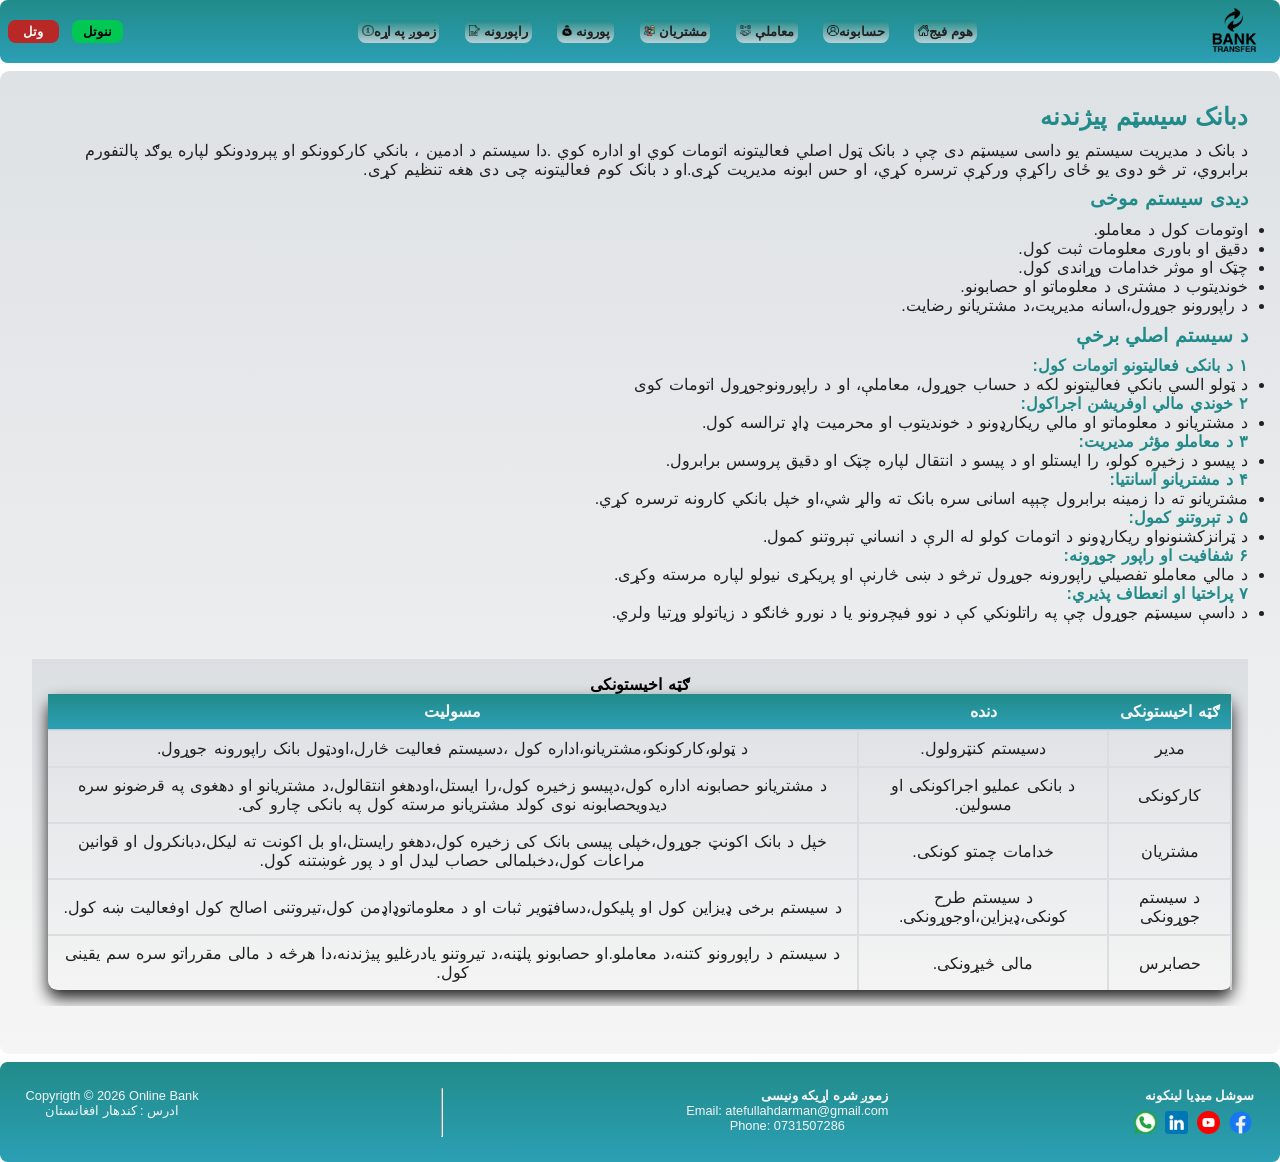
<file: about_me.html>
<!DOCTYPE html>
<html lang="ps" dir="rtl">
<head>
  <meta charset="UTF-8">
  <link rel="shortcut icon" href="./images/1.png"type="image/x-icon">
  <meta name="description" content="this is bank static and degital system ">
  <meta name="author" content="Atefullah">
  <meta name="keywords" content="bank,online,transactions,money,account,loan,icons,report,customer">
  <meta name="viewport" content="width=device-width, initial-scale=1.0">
  <title> بانک مدیریت سیسټم </title>
  <link rel="stylesheet" href="./Css/style.css">
  <link rel="stylesheet" href="./Css/about.me.css">
</head>
<body>
    <main>      
<!-- heder -->
    <header class="header">
    <nav class="nav">
      <!-- hambarger -->
    <input type="checkbox" id="menu-toggle">
    <label for="menu-toggle" class="menu-icon">&#9776;</label>

    <a href="index.html"><img src="./images/symbols.png" alt="logo" id="logo"></a>

    <ul class="menu">      
        <li><a href="index.html">هوم فیج<img src="./images/home.png" alt="home" class="icons"></a></li>
        <li><a href="account.html">حسابونه<img src="./images/user.png" alt="user" class="icons"></a></li>
        <li><a href="transaction.html">معاملې <img src="./images/transacti.png" alt="transaction" class="icons"></a></li>
        <li><a href="customers.html">مشتریان <img src="./images/cust.png" alt="customer" class="icons"></a></li>
        <li><a href="loans.html">پورونه <img src="./images/loane.png" alt="loan" class="icons"></a></li>
        <li><a href="reports.html">راپورونه <img src="./images/repo.png" alt="report" class="icons"></a></li>
        <li><a href="about_me.html">زموږ په اړه<img src="./images/info.png" alt="about" class="icons"></a></li>    
    </ul>
    <div class="buttons">
        <button class="btn" id="btn1"><b>ننوتل</b></button>
        <button class="btn" id="btn2"><b>وتل</b></button>
    </div> 
</nav>
</header>

<section class="section_about">
    <h2>دبانک سیسټم پیژندنه</h2>
    <p class="h2_p">
        د بانک د مدیریت سیستم یو داسی سیسټم دی چې د بانک ټول اصلي فعالیتونه اتومات کوي او اداره کوي .دا
        سیستم د ادمین ، بانکي کارکوونکو او پېرودونکو لپاره یوګد
        پالتفورم برابروي، تر څو دوی یو ځای راکړې ورکړې ترسره کړي، او حس ابونه مدیریت کړی.او د بانک کوم فعالیتونه چی دی هغه تنظیم کړی.
    </p>
    
    <h3>  دیدی سیستم موخی</h3>
    <ul>
        <li>اوتومات کول د معاملو. </li>
        <li>دقیق او باوری معلومات ثبت کول. </li>
        <li>چټک او موثر خدامات وړاندی کول. </li>
        <li>خوندیتوب د مشتری د معلوماتو او حصابونو.</li>
        <li>د راپورونو جوړول،اسانه مدیریت،د مشتریانو رضایت.</li>
    </ul>

    <h3>د سیستم اصلي برخې</h3>
    <ul>
      <h4>۱ د بانکی فعالیتونو اتومات کول: </h4>
      <li>د ټولو السي بانکي فعالیتونو لکه د حساب جوړول، معاملې، او د راپورونوجوړول اتومات کوی</li>
      <h4>۲ خوندي مالي اوفریشن اجراکول: </h4>
      <li>د مشتریانو د معلوماتو او مالي ریکارډونو د خوندیتوب او محرمیت ډاډ ترالسه کول.</li>
      <h4>۳ د معاملو مؤثر مدیریت: </h4>
      <li>د پیسو د زخیره کولو، را ایستلو او د پیسو د انتقال لپاره چټک او دقیق پروسس برابرول.</li>
      <h4>۴ د مشتریانو آسانتیا: </h4>
      <li>مشتریانو ته دا زمینه برابرول چېپه اسانی سره بانک ته والړ شي،او خپل بانکي کارونه ترسره کړي. </li>
      <h4>۵ د تېروتنو کمول:</h4>
      <li>د ټرانزکشنونواو ریکارډونو د اتومات کولو له الرې د انساني تېروتنو کمول.</li>
      <h4>۶ شفافیت او راپور جوړونه:</h4>
      <li>د مالي معاملو تفصیلي راپورونه جوړول ترڅو د ښی څارنې او پریکړی نیولو لپاره مرسته وکړی.</li>
      <h4>۷ پراختیا او انعطاف پذیري:</h4>
      <li>د داسې سیسټم جوړول چې په راتلونکي کې د نوو فیچرونو یا د نورو څانګو د زیاتولو وړتیا ولري. </li>
    </ul>
    <br>
<section class="table-container">
  <table>
    <thead>
      <tr>
        <caption><b>ګټه اخیستونکی</b></caption>
        <th>ګټه اخیستونکی</th>
        <th>دنده</th>
        <th>مسولیت</th>
        </tr>
      </thead>
      <tbody>
        <tr>
          <td>مدیر</td>
          <td>دسیستم کنټرولول.</td>
          <td>د ټولو،کارکونکو،مشتریانو،اداره کول ،دسیستم فعالیت څارل،اودټول بانک راپورونه جوړول.</td>
        </tr>
        <tr>
          <td>کارکونکی</td>
          <td>د بانکی عملیو اجراکونکی او مسولین. </td>
          <td>د مشتریانو حصابونه اداره کول،دپیسو زخیره کول،را ایستل،اودهغو انتقالول،د مشتریانو او دهغوی په قرضونو سره دیدویحصابونه نوی کولد مشتریانو مرسته کول په بانکی چارو کی.</td>
        </tr>
        <tr>
          <td>مشتریان</td>
          <td>خدامات چمتو کونکی.</td>
          <td>خپل د بانک اکونټ جوړول،خپلی پیسی بانک کی زخیره کول،دهغو رایستل،او بل اکونت ته لیکل،دبانکرول او قوانین مراعات کول،دخبلمالی حصاب لیدل او د پور غوښتنه کول.</td>
        </tr>
        <tr>
          <td>د سیستم جوړونکی</td>
          <td>د سیستم طرح کونکی،ډیزاین،اوجوړونکی.</td>
          <td>د سیستم برخی ډیزاین کول او پلیکول،دسافټویر ثبات او د معلوماتوډاډمن کول،تیروتنی اصالح کول اوفعالیت ښه کول.</td>
        </tr>
        <tr>
          <td>حصابرس</td>
          <td>مالی څیړونکی.</td>
          <td>د سیستم د راپورونو کتنه،د معاملو.او حصابونو پلټنه،د تیروتنو یادرغلیو پیژندنه،دا هرڅه د مالی مقرراتو سره سم یقینی کول.</td>
        </tr>
      </tbody>
    </table>
</section>
</section>
<!-- footer -->
<footer class="footer">
  <div class="Social_link">
    <h4>سوشل میډیا لینکونه</h4>   
    <ul>
      <a href="https://www.facebook.com/profile.php?id=61581411182010&mibextid=rS40aB7S9Ucbxw6v"><li class="icone"><img src="./images/communication.png" alt="facebook" class="imge"></li></a>
      <a href="https://youtube.com/@atefullahdarman2024?si=0NYU_P_U1NYrstaZ"><li class="icone"><img src="./images/youtube.png" alt="youtube" class="imge"></li></a>
      <a href="https://www.linkedin.com/in/atefullah-zafar-zoy-2a7019399?utm_source=share_via&utm_content=profile&utm_medium=member_android"><li class="icone"><img src="./images/linkedin.png" alt="linkedin" class="imge"></li></a>
      <a href="https://wa.me/93731597286"><li class="icone"><img src="./images/whatsapp.png" alt="whatsapp" class="imge"></li></a>
    </ul>
  </div>
  <div class="Contact">
    <h4>زموږ شره اړیکه ونیسی</h4> 
    <p id="footer_p">Email: atefullahdarman@gmail.com</p>
    <p id="footer_p">Phone: 0731507286</p>
  </div>
  <hr>
 <div class="address">
  <p>Copyrigth © 2026 Online Bank</p>
  <p>ادرس : کندهار افغانستان</p>
  </div>
</footer>
</main>
</body>
</html>
</file>
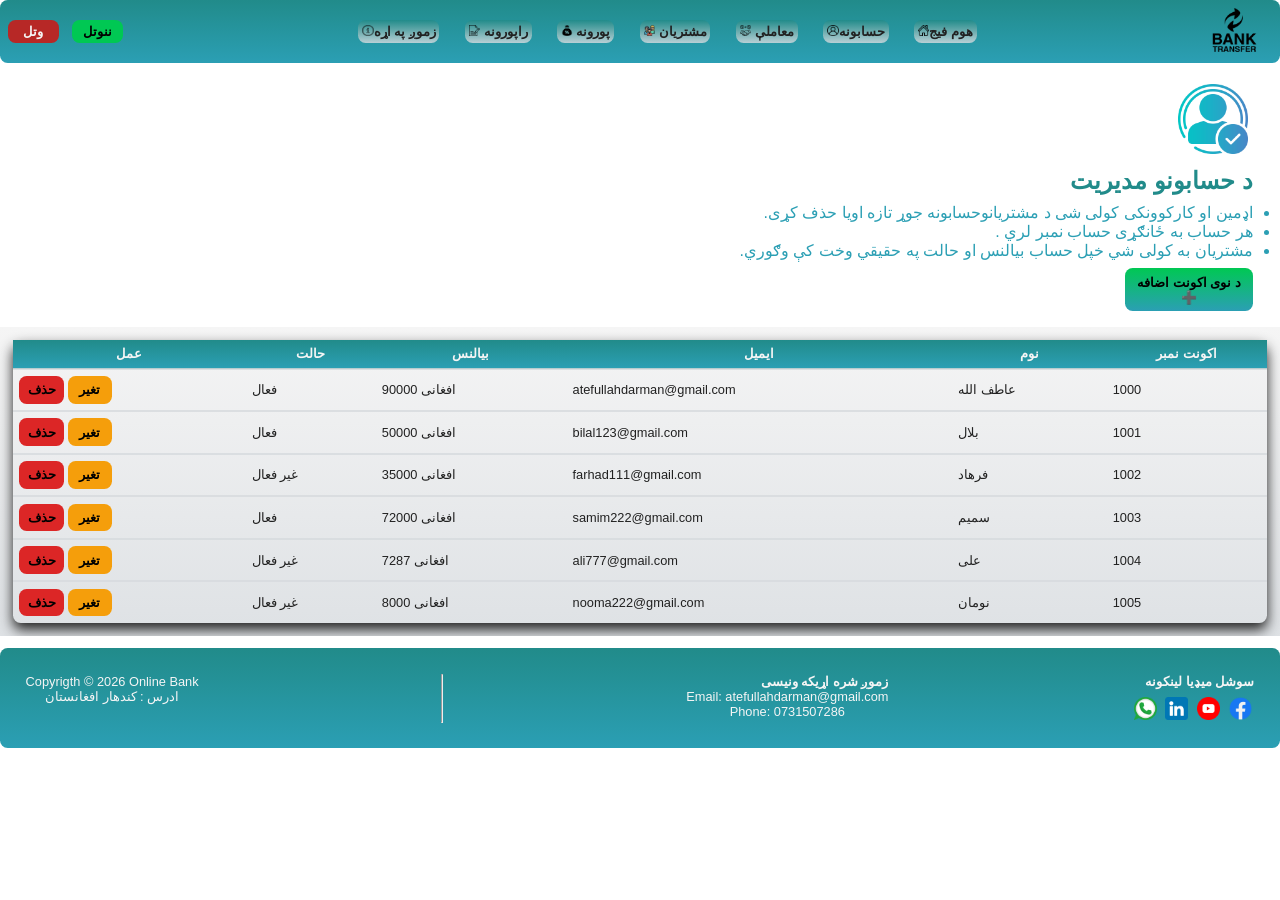
<file: account.html>
<!DOCTYPE html>
<html lang="ps" dir="rtl">
<head>
  <meta charset="UTF-8">
  <link rel="shortcut icon" href="./images/1.png"type="image/x-icon">
  <meta name="description" content="this is bank static and degital system ">
  <meta name="author" content="Atefullah">
  <meta name="keywords" content="bank,online,transactions,money,account,loan,icons,report,customer">
  <meta name="viewport" content="width=device-width, initial-scale=1.0">
  <title> بانک مدیریت سیسټم </title>
  <link rel="stylesheet" href="./Css/style.css">
  <link rel="stylesheet" href="./Css/account.css">
</head>
<body>
    <main>      
<!-- heder -->
    <header class="header">
    <nav class="nav">
      <!-- hambarger -->
    <input type="checkbox" id="menu-toggle">
    <label for="menu-toggle" class="menu-icon">&#9776;</label>

    <a href="index.html"><img src="./images/symbols.png" alt="logo" id="logo"></a>

    <ul class="menu">      
        <li><a href="index.html">هوم فیج<img src="./images/home.png" alt="home" class="icons"></a></li>
        <li><a href="account.html">حسابونه<img src="./images/user.png" alt="user" class="icons"></a></li>
        <li><a href="transaction.html">معاملې <img src="./images/transacti.png" alt="transaction" class="icons"></a></li>
        <li><a href="customers.html">مشتریان <img src="./images/cust.png" alt="customer" class="icons"></a></li>
        <li><a href="loans.html">پورونه <img src="./images/loane.png" alt="loan" class="icons"></a></li>
        <li><a href="reports.html">راپورونه <img src="./images/repo.png" alt="report" class="icons"></a></li>
        <li><a href="about_me.html">زموږ په اړه<img src="./images/info.png" alt="about" class="icons"></a></li>
    </ul>
     <div class="buttons">
        <button class="btn" id="btn1"><b>ننوتل</b></button>
        <button class="btn" id="btn2"><b>وتل</b></button>
    </div> 
    </nav>
</header>

<div class="h2_button_li">
  <img src="./images/check.png" alt="user_accont photo" id="accout_photo">
  <h2> د  حسابونو مدیریت</h2>
  <ul>
    <li>اډمین او کارکوونکی کولی شی د مشتریانوحسابونه جوړ تازه اویا حذف کړی.</li>
    <li>هر حساب به ځانګړی حساب نمبر لري .</li>
    <li>مشتریان به کولی شي خپل حساب بیالنس او حالت په حقیقي وخت کې وګوري.</li>
  </ul>
  <button class="add-btn"><b>د نوی اکونت اضافه ➕</b></button>
</div>
 
<section class="table-container">
  <table>
    <thead>
      <tr>
        <th>اکونت نمبر</th>
        <th>نوم</th>
        <th>ایمیل</th>
        <th>بیالنس</th>
        <th>حالت</th>
        <th>عمل</th>
        </tr>
      </thead>
      <tbody>
        <tr>
          <td>1000</td>
          <td> عاطف الله</td>
          <td>atefullahdarman@gmail.com</td>
          <td>افغانی 90000</td>
          <td> فعال</td>
          <td class="button_edit_dele">
            <button class="edit-btn">تغیر</button>
            <button class="delete-btn">حذف</button>
          </td>
        </tr>
        <tr>
          <td>1001</td>
          <td> بلال</td>
          <td>bilal123@gmail.com</td>
          <td>افغانی 50000</td>
          <td> فعال</td>
          <td>
            <button class="edit-btn">تغیر</button>
            <button class="delete-btn">حذف</button>
          </td>
        </tr>
        <tr>
          <td>1002</td>
          <td>فرهاد</td>
          <td>farhad111@gmail.com</td>
          <td>افغانی 35000</td>
          <td>غیر فعال</td>
          <td>
            <button class="edit-btn">تغیر</button>
            <button class="delete-btn">حذف</button>
          </td>
        </tr>
        <tr>
          <td>1003</td>
          <td>سمیم</td>
          <td>samim222@gmail.com</td>
          <td>افغانی 72000</td>
          <td> فعال</td>
          <td>
            <button class="edit-btn">تغیر</button>
            <button class="delete-btn">حذف</button>
          </td>
        </tr>
        <tr>
          <td>1004</td>
          <td>علی</td>
          <td>ali777@gmail.com</td>
          <td>افغانی 7287</td>
          <td>غیر فعال</td>
          <td>
            <button class="edit-btn">تغیر</button>
            <button class="delete-btn">حذف</button>
          </td>
        </tr>
        <tr>
          <td>1005</td>
          <td>نومان</td>
          <td>nooma222@gmail.com</td>
          <td>افغانی 8000</td>
          <td>غیر فعال</td>
          <td class="button">
            <button class="edit-btn"  >تغیر</button>
            <button class="delete-btn" >حذف</button>
          </td>
        </tr>
      </tbody>
    </table>
</section>

<!-- footer -->
<footer class="footer">

  <div class="Social_link">
    <h4>سوشل میډیا لینکونه</h4> 
    <ul>
      <a href="https://www.facebook.com/profile.php?id=61581411182010&mibextid=rS40aB7S9Ucbxw6v"><li class="icone"><img src="./images/communication.png" alt="facebook" class="imge"></li></a>
      <a href="https://youtube.com/@atefullahdarman2024?si=0NYU_P_U1NYrstaZ"><li class="icone"><img src="./images/youtube.png" alt="youtube" class="imge"></li></a>
      <a href="https://www.linkedin.com/in/atefullah-zafar-zoy-2a7019399?utm_source=share_via&utm_content=profile&utm_medium=member_android"><li class="icone"><img src="./images/linkedin.png" alt="linkedin" class="imge"></li></a>
      <a href="https://wa.me/93731597286"><li class="icone"><img src="./images/whatsapp.png" alt="whatsapp" class="imge"></li></a>
    </ul>
  </div>
  <div class="Contact">
    <h4>زموږ شره اړیکه ونیسی</h4> 
    <p id="footer_p">Email: atefullahdarman@gmail.com</p>
    <p id="footer_p">Phone: 0731507286</p>
  </div>
  <hr>
  <div class="address">
  <p>Copyrigth © 2026 Online Bank</p>
  <p>ادرس : کندهار افغانستان</p>
  </div>
</footer>
</main>
</body>
</html>
</file>
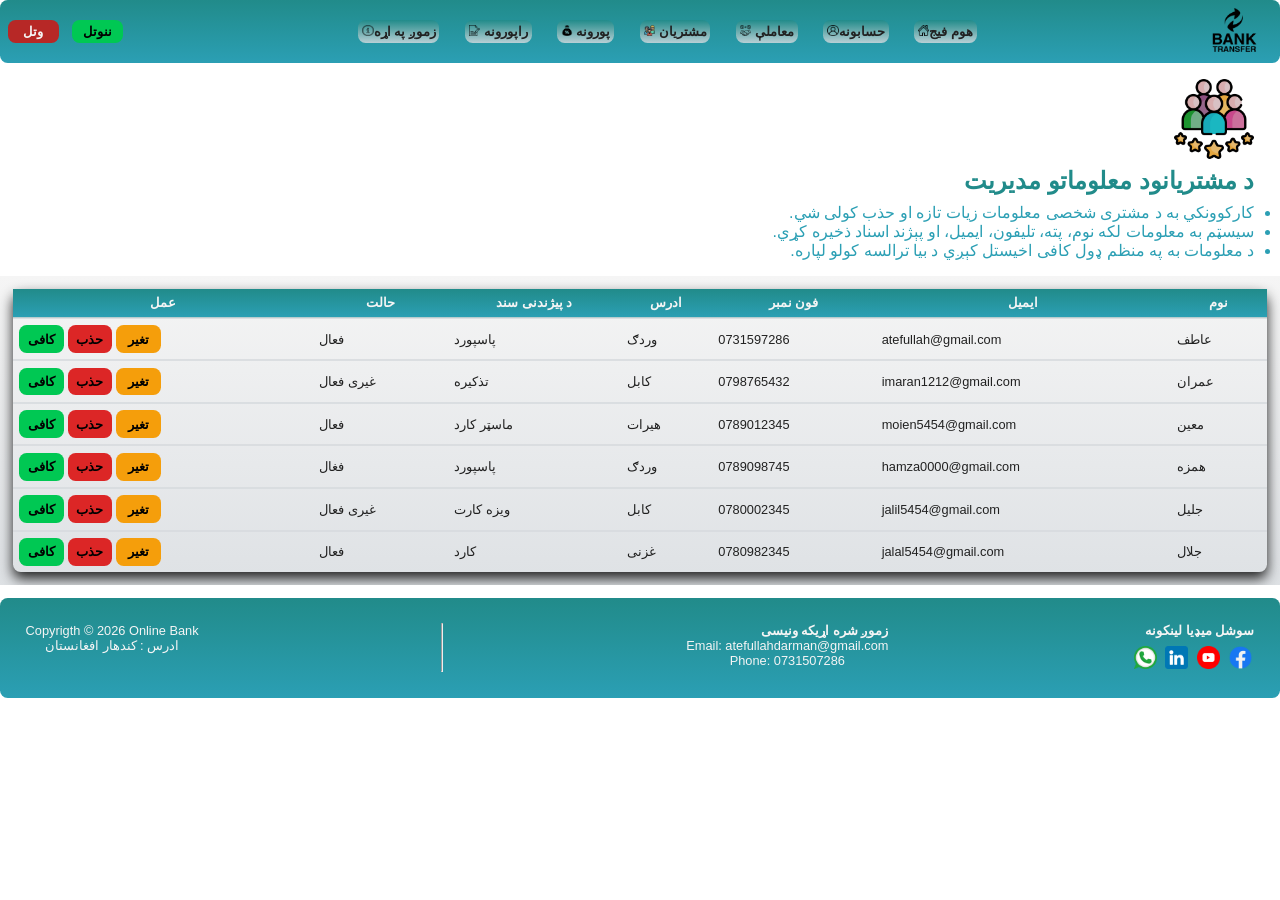
<file: customers.html>
<!DOCTYPE html>
<html lang="ps" dir="rtl">
<head>
  <meta charset="UTF-8">
  <link rel="shortcut icon" href="./images/1.png"type="image/x-icon">
  <meta name="description" content="this is bank static and degital system ">
  <meta name="author" content="Atefullah">
  <meta name="keywords" content="bank,online,transactions,money,account,loan,icons,report,customer">
  <meta name="viewport" content="width=device-width, initial-scale=1.0">
  <title> بانک مدیریت سیسټم </title>
  <link rel="stylesheet" href="./Css/style.css">
  <link rel="stylesheet" href="./Css/customers.css"> 
</head>
<body>
  <main>      
<!-- heder -->
    <header class="header">
    <nav class="nav">
      <!-- hambarger -->
    <input type="checkbox" id="menu-toggle">
    <label for="menu-toggle" class="menu-icon">&#9776;</label>

    <a href="index.html"><img src="./images/symbols.png" alt="logo" id="logo"></a>

    <ul class="menu">      
        <li><a href="index.html">هوم فیج<img src="./images/home.png" alt="home" class="icons"></a></li>
        <li><a href="account.html">حسابونه<img src="./images/user.png" alt="user" class="icons"></a></li>
        <li><a href="transaction.html">معاملې <img src="./images/transacti.png" alt="transaction" class="icons"></a></li>
        <li><a href="customers.html">مشتریان <img src="./images/cust.png" alt="customer" class="icons"></a></li>
        <li><a href="loans.html">پورونه <img src="./images/loane.png" alt="loan" class="icons"></a></li>
        <li><a href="reports.html">راپورونه <img src="./images/repo.png" alt="report" class="icons"></a></li>
        <li><a href="about_me.html">زموږ په اړه<img src="./images/info.png" alt="about" class="icons"></a></li>    
    </ul>
    <div class="buttons">
        <button class="btn" id="btn1"><b>ننوتل</b></button>
        <button class="btn" id="btn2"><b>وتل</b></button>
    </div> 
    </nav>
</header>

<div class="section_customers">
  <img src="./images/customer-satisfaction.png" alt="customers photo" id="customers">
  <h2>د مشتریانود معلوماتو مدیریت</h2>
  <ul>
    <li>کارکوونکي به د مشتری شخصی معلومات زیات تازه او حذب کولی شي.</li>
    <li>سیسټم به معلومات لکه نوم، پته، تلیفون، ایمیل، او پېژند اسناد ذخیره کړي.</li>
    <li>د معلومات به په منظم ډول کافی اخیستل کېږي د بیا ترالسه کولو لپاره.</li>
  </ul>
</div>

 <section class="table-container">
  <table>
      <thead>
        <tr>
          <th>نوم</th>
          <th>ایمیل</th>
          <th>فون نمبر</th>
          <th>ادرس</th>
          <th>د پیژندنی سند </th>
          <th>حالت</th>
          <th>عمل</th>
        </tr>
      </thead>
      <tbody>
        <tr>
          <td>عاطف</td>
          <td>atefullah@gmail.com</td>
          <td>0731597286</td>
          <td>وردګ</td>
          <td>پاسپورد</td>
          <td>فعال</td>
          <td>
            <button class="edit-btn">تغیر</button>
            <button class="delete-btn">حذب</button>
            <button class="copy-btn">کافی</button>

          </td>
        </tr>
        <tr>
          <td>عمران</td>
          <td>imaran1212@gmail.com</td>
          <td>0798765432</td>
          <td>کابل</td>
          <td>تذکیره</td>
          <td>غیری فعال</td>
          <td>
            <button class="edit-btn">تغیر</button>
            <button class="delete-btn">حذب</button>
            <button class="copy-btn">کافی</button>
          </td>
        </tr>
        <tr>
          <td>معین</td>
          <td>moien5454@gmail.com</td>
          <td>0789012345</td>
          <td>هیرات</td>
          <td>ماسټر کارد</td>
          <td>فعال</td>
          <td>
            <button class="edit-btn">تغیر</button>
            <button class="delete-btn">حذب</button>
            <button class="copy-btn">کافی</button>
          </td>
        </tr>
         <tr>
          <td>همزه</td>
          <td>hamza0000@gmail.com</td>
          <td>0789098745</td>
          <td>وردګ</td>
          <td>پاسپورد</td>
          <td>فغال</td>
          <td>
           <button class="edit-btn">تغیر</button>
            <button class="delete-btn">حذب</button>
            <button class="copy-btn">کافی</button>
          </td>
        </tr>
         <tr>
          <td>جلیل</td>
          <td>jalil5454@gmail.com</td>
          <td>0780002345</td>
          <td>کابل</td>
          <td>ویزه کارت</td>
          <td>غیری فعال</td>
          <td>
            <button class="edit-btn">تغیر</button>
            <button class="delete-btn">حذب</button>
            <button class="copy-btn">کافی</button>
          </td>
        </tr>
         <tr>
          <td>جلال</td>
          <td>jalal5454@gmail.com</td>
          <td>0780982345</td>
          <td>غزنی</td>
          <td>کارد</td>
          <td>فعال</td>
          <td>
            <button class="edit-btn">تغیر</button>
            <button class="delete-btn">حذب</button>
            <button class="copy-btn">کافی</button>
          </td>
        </tr>
      </tbody>
    </table>
 </section>

<!-- footer -->
<footer class="footer">
  <div class="Social_link">
    <h4>سوشل میډیا لینکونه</h4>  
    <ul>
      <a href="https://www.facebook.com/profile.php?id=61581411182010&mibextid=rS40aB7S9Ucbxw6v"><li class="icone"><img src="./images/communication.png" alt="facebook" class="imge"></li></a>
      <a href="https://youtube.com/@atefullahdarman2024?si=0NYU_P_U1NYrstaZ"><li class="icone"><img src="./images/youtube.png" alt="youtube" class="imge"></li></a>
      <a href="https://www.linkedin.com/in/atefullah-zafar-zoy-2a7019399?utm_source=share_via&utm_content=profile&utm_medium=member_android"><li class="icone"><img src="./images/linkedin.png" alt="linkedin" class="imge"></li></a>
      <a href="https://wa.me/93731597286"><li class="icone"><img src="./images/whatsapp.png" alt="whatsapp" class="imge"></li></a>
    </ul>
  </div>
  <div class="Contact">
    <h4>زموږ شره اړیکه ونیسی</h4> 
    <p id="footer_p">Email: atefullahdarman@gmail.com</p>
    <p id="footer_p">Phone: 0731507286</p>
  </div>
  <hr>
  <div class="address">
  <p>Copyrigth © 2026 Online Bank</p>
  <p>ادرس : کندهار افغانستان</p>
  </div>
</footer>
</main>
</body>
</html>
</file>
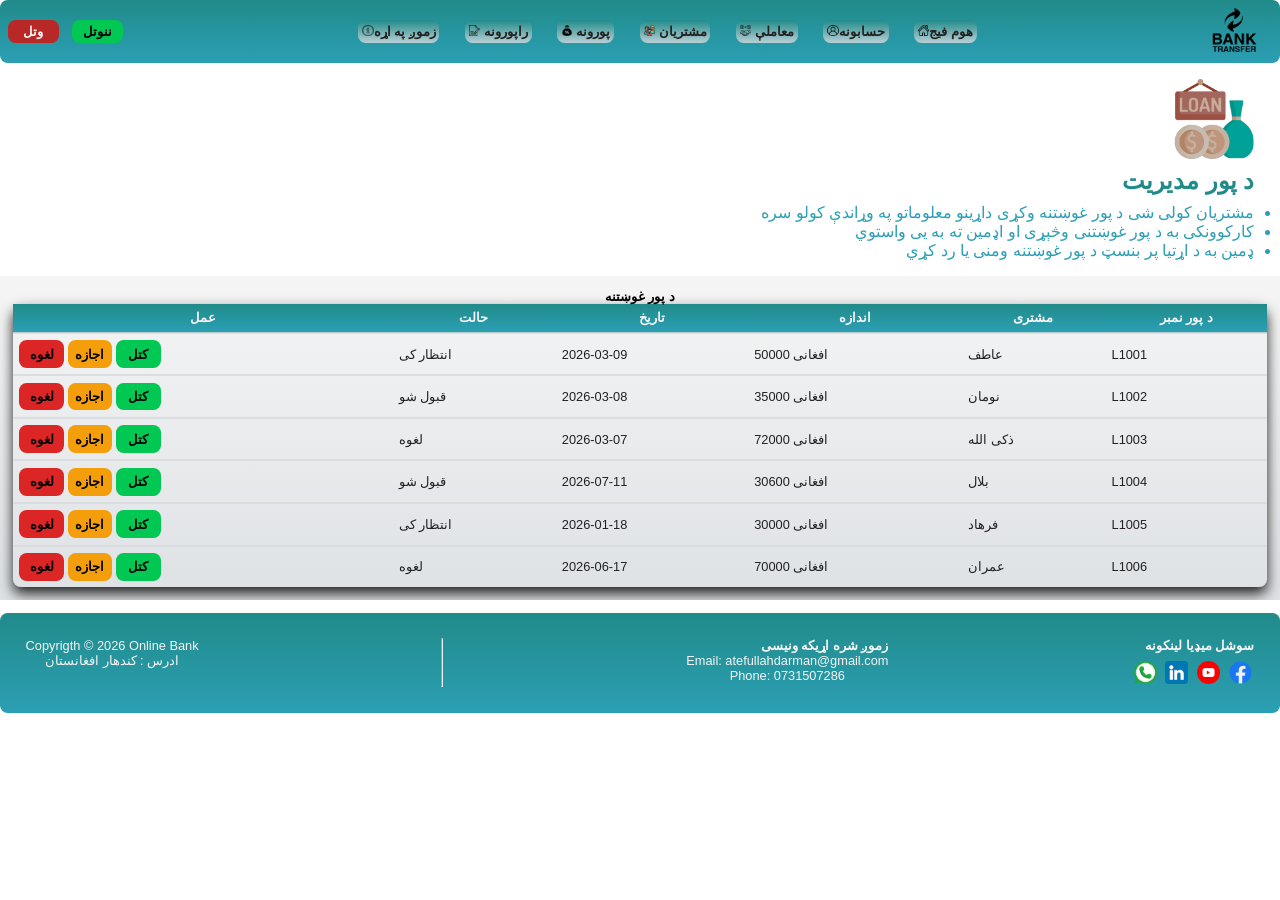
<file: loans.html>
<!DOCTYPE html>
<html lang="ps" dir="rtl">
<head>
  <meta charset="UTF-8">
  <link rel="shortcut icon" href="./images/1.png"type="image/x-icon">
  <meta name="description" content="this is bank static and degital system ">
  <meta name="author" content="Atefullah">
  <meta name="keywords" content="bank,online,transactions,money,account,loan,icons,report,customer">
  <meta name="viewport" content="width=device-width, initial-scale=1.0">
  <title> بانک مدیریت سیسټم </title>
  <link rel="stylesheet" href="./Css/style.css">
  <link rel="stylesheet" href="./Css/loans.css">
</head>
<body>
<main> 
<!-- heder -->
    <header class="header">
    <nav class="nav">
      <!-- hambarger -->
    <input type="checkbox" id="menu-toggle">
    <label for="menu-toggle" class="menu-icon">&#9776;</label>

    <a href="index.html"><img src="./images/symbols.png" alt="logo" id="logo"></a>

    <ul class="menu">      
        <li><a href="index.html">هوم فیج<img src="./images/home.png" alt="home" class="icons"></a></li>
        <li><a href="account.html">حسابونه<img src="./images/user.png" alt="user" class="icons"></a></li>
        <li><a href="transaction.html">معاملې <img src="./images/transacti.png" alt="transaction" class="icons"></a></li>
        <li><a href="customers.html">مشتریان <img src="./images/cust.png" alt="customer" class="icons"></a></li>
        <li><a href="loans.html">پورونه <img src="./images/loane.png" alt="loan" class="icons"></a></li>
        <li><a href="reports.html">راپورونه <img src="./images/repo.png" alt="report" class="icons"></a></li>    
        <li><a href="about_me.html">زموږ په اړه<img src="./images/info.png" alt="about" class="icons"></a></li> 
          
    </ul>
     <div class="buttons">
        <button class="btn" id="btn1"><b>ننوتل</b></button>
        <button class="btn" id="btn2"><b>وتل</b></button>
    </div>  
    </nav>
</header>

<div class="loan_section">
    <img src="./images/loan.png" alt="loan photo" id="loan">
    <h2>د پور مدیریت</h2>

    <ul>
        <li>مشتریان کولی شی د پور غوښتنه وکړی داړینو معلوماتو په وړاندې کولو سره</li>
        <li>کارکوونکی به د پور غوښتنی وڅېړی او اډمین ته به یی واستوي</li>
        <li>ډمین به د اړتیا پر بنسټ د پور غوښتنه ومنی یا رد کړي</li>
  </ul>
</div>

 <section class="table-container">
    <table>
        <thead>
            <tr>
                <caption><b>د پور غوښتنه</b></caption>
                <th>د پور نمبر</th>
                <th>مشتری</th>
                <th>اندازه</th>
                <th>تاریخ</th>
                <th>حالت</th>
                <th>عمل</th>
            </tr>
        </thead>

        <tbody>
            <tr>
                <td>L1001</td>
                <td>عاطف</td>
                <td>افغانی 50000</td>
                <td>2026-03-09</td>
                <td>انتظار کی</td>
                <td>
                    <button class="view-btn">کتل</button>
                    <button class="approve-btn">اجازه</button>
                    <button class="reject-btn">لغوه</button>
                </td>
            </tr>

            <tr>
                <td>L1002</td>
                <td>نومان</td>
                <td>افغانی 35000</td>
                <td>2026-03-08</td>
                <td>قبول شو</td>
                <td>
                    <button class="view-btn">کتل</button>
                    <button class="approve-btn">اجازه</button>
                    <button class="reject-btn">لغوه</button>
                </td>
            </tr>
            <tr>
                <td>L1003</td>
                <td>ذکی الله</td>
                <td>افغانی 72000</td>
                <td>2026-03-07</td>
                <td>لغوه</td>
                <td>
                    <button class="view-btn">کتل</button>
                    <button class="approve-btn">اجازه</button>
                    <button class="reject-btn">لغوه</button>
                </td>
            </tr>
            <tr>
                <td>L1004</td>
                <td>بلال</td>
                <td>افغانی 30600</td>
                <td>2026-07-11</td>
                <td>قبول شو</td>
                <td>
                    <button class="view-btn">کتل</button>
                    <button class="approve-btn">اجازه</button>
                    <button class="reject-btn">لغوه</button>
                </td>
            </tr>
            <tr>
                <td>L1005</td>
                <td>فرهاد</td>
                <td>افغانی 30000</td>
                <td>2026-01-18</td>
                <td>انتظار کی</td>
                <td>
                    <button class="view-btn">کتل</button>
                    <button class="approve-btn">اجازه</button>
                    <button class="reject-btn">لغوه</button>
                </td>
            </tr>
            <tr>
                <td>L1006</td>
                <td>عمران</td>
                <td>افغانی 70000</td>
                <td>2026-06-17</td>
                <td>لغوه</td>
                <td>
                    <button class="view-btn">کتل</button>
                    <button class="approve-btn">اجازه</button>
                    <button class="reject-btn">لغوه</button>
                </td>
            </tr>
      </tbody>
    </table>
</section>

</div>
<!-- footer -->
<footer class="footer">
  <div class="Social_link">
    <h4>سوشل میډیا لینکونه</h4>  
    <ul>
      <a href="https://www.facebook.com/profile.php?id=61581411182010&mibextid=rS40aB7S9Ucbxw6v"><li class="icone"><img src="./images/communication.png" alt="facebook" class="imge"></li></a>
      <a href="https://youtube.com/@atefullahdarman2024?si=0NYU_P_U1NYrstaZ"><li class="icone"><img src="./images/youtube.png" alt="youtube" class="imge"></li></a>
      <a href="https://www.linkedin.com/in/atefullah-zafar-zoy-2a7019399?utm_source=share_via&utm_content=profile&utm_medium=member_android"><li class="icone"><img src="./images/linkedin.png" alt="linkedin" class="imge"></li></a>
      <a href="https://wa.me/93731597286"><li class="icone"><img src="./images/whatsapp.png" alt="whatsapp" class="imge"></li></a>
    </ul>
  </div>
  <div class="Contact">
    <h4>زموږ شره اړیکه ونیسی</h4> 
    <p id="footer_p">Email: atefullahdarman@gmail.com</p>
    <p id="footer_p">Phone: 0731507286</p>
  </div>
  <hr>
  <div class="address">
  <p>Copyrigth © 2026 Online Bank</p>
  <p>ادرس : کندهار افغانستان</p>
  </div>
</footer>
</main>
</body>
</html>
</file>
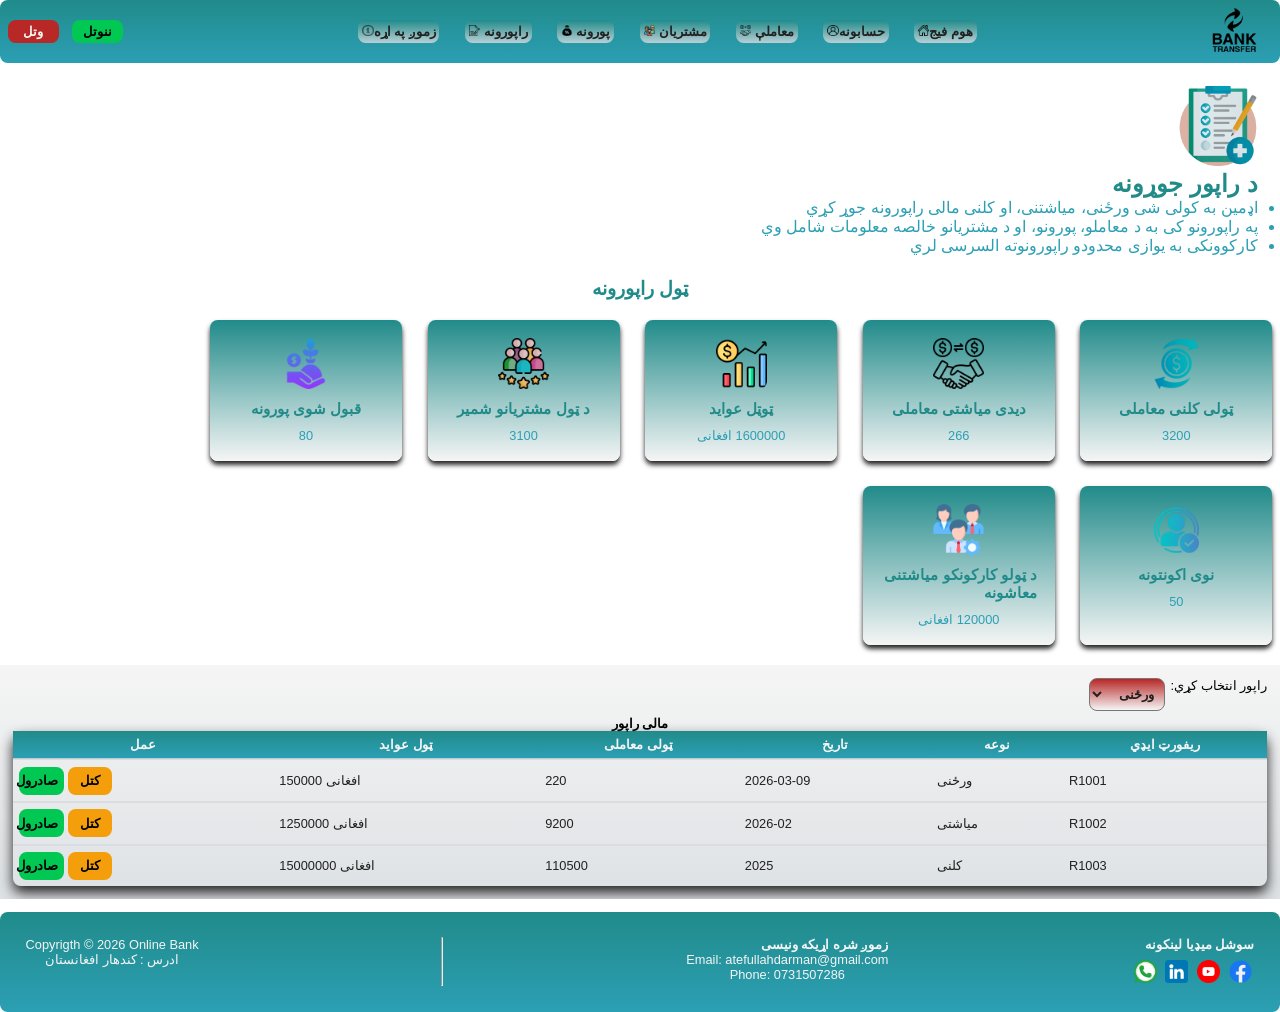
<file: reports.html>
<!DOCTYPE html>
<html lang="ps" dir="rtl">
<head>
  <meta charset="UTF-8">
  <link rel="shortcut icon" href="./images/1.png"type="image/x-icon">
  <meta name="description" content="this is bank static and degital system ">
  <meta name="author" content="Atefullah">
  <meta name="keywords" content="bank,online,transactions,money,account,loan,icons,report,customer">
  <meta name="viewport" content="width=device-width, initial-scale=1.0">
  <title> بانک مدیریت سیسټم </title>
  <link rel="stylesheet" href="./Css/style.css">
  <link rel="stylesheet" href="./Css/reports.css">
</head>
<body>
    <main>      
<!-- heder -->
    <header class="header">
    <nav class="nav">
      <!-- hambarger -->
    <input type="checkbox" id="menu-toggle">
    <label for="menu-toggle" class="menu-icon">&#9776;</label>

    <a href="index.html"><img src="./images/symbols.png" alt="logo" id="logo"></a>

    <ul class="menu">      
        <li><a href="index.html">هوم فیج<img src="./images/home.png" alt="home" class="icons"></a></li>
        <li><a href="account.html">حسابونه<img src="./images/user.png" alt="user" class="icons"></a></li>
        <li><a href="transaction.html">معاملې <img src="./images/transacti.png" alt="transaction" class="icons"></a></li>
        <li><a href="customers.html">مشتریان <img src="./images/cust.png" alt="customer" class="icons"></a></li>
        <li><a href="loans.html">پورونه <img src="./images/loane.png" alt="loan" class="icons"></a></li>
        <li><a href="reports.html">راپورونه <img src="./images/repo.png" alt="report" class="icons"></a></li>
        <li><a href="about_me.html">زموږ په اړه<img src="./images/info.png" alt="about" class="icons"></a></li> 
    </ul>
    <div class="buttons">
        <button class="btn" id="btn1"><b>ننوتل</b></button>
        <button class="btn" id="btn2"><b>وتل</b></button>
    </div> 
    </nav>
</header>
<section class="report">
    <img src="./images/health-check.png" alt="report photo" id="report_photo">
    <h2>د راپور جوړونه</h2>
    <ul>
       <li>اډمین به کولی شی ورځنی، میاشتنی، او کلنی مالی راپورونه جوړ کړي</li>
        <li> په راپورونو کی به د معاملو، پورونو، او د مشتریانو خالصه معلومات شامل وي</li>
        <li>کارکوونکی به یوازی محدودو راپورونوته السرسی لري</li>
    </ul>

</section>
<h2 id="card_h2">ټول راپورونه</h2>

<section class="cards">
       
    <div class="card">
        <img src="./images/transfer.png" alt="photo" id="card_photo">
        <h3> ټولی کلنی معاملی</h3>
        <p>3200</p>
    </div>

    <div class="card">
        <img src="./images/transacti.png" alt="photo" id="card_photo">
        <h3>دیدی میاشتی معاملی</h3>
        <p>266</p>
    </div>

    <div class="card">
        <img src="./images/revenue.png" alt="photo" id="card_photo">
        <h3>ټوټل عواید</h3>
        <p>1600000 افغانی</p>
    </div>

    <div class="card">
        <img src="./images/customer-satisfaction.png" alt="photo" id="card_photo">
        <h3>د ټول مشتریانو شمیر</h3>
        <p>3100</p>
    </div>

    <div class="card">
        <img src="./images/venture-capital.png" alt="photo" id="card_photo">
        <h3>قبول شوی پورونه</h3>
        <p>80</p>
    </div>

    <div class="card">
        <img src="./images/check.png" alt="photo" id="card_photo">
        <h3>نوی اکونتونه</h3>
        <p>50</p>
    </div> 
    
    <div class="card">
        <img src="./images/team.png" alt="photo" id="card_photo">
        <h3>د ټولو کارکونکو میاشتنی معاشونه</h3>
        <p>120000 افغانی</p>
    </div>
</section>

<section class="table-container">

    <label for="reportType">راپور انتخاب کړي:</label>
    <select id="reportType">
        <option>ورځنی </option>
        <option>میاشتی</option>
        <option>کلنی</option>
    </select>
   
    <table>
        <thead>
            <tr>
                <caption><b> مالی راپور</b></caption>
                <th>ریفورټ ایډي</th>
                <th>نوعه</th>
                <th>تاریخ</th>
                <th>ټولی معاملی</th>
                <th>ټول عواید</th>
                <th>عمل</th>
            </tr>
      </thead>
      <tbody>
            <tr>
                <td>R1001</td>
                <td>ورځنی</td>
                <td>2026-03-09</td>
                <td>220</td>
                <td>افغانی 150000</td>
                <td>
                    <button class="view-btn">کتل</button>
                    <button class="export-btn">صادرول</button>
                </td>
            </tr>
            <tr>
                <td>R1002</td>
                <td>میاشتی</td>
                <td>2026-02</td>
                <td>9200 </td>
                <td>افغانی 1250000</td>
                <td>
                    <button class="view-btn">کتل</button>
                    <button class="export-btn">صادرول</button>
                </td>
            </tr>
            <tr>
                <td>R1003</td>
                <td>کلنی</td>
                <td>2025</td>
                <td>110500</td>
                <td>افغانی 15000000</td>
                <td>
                    <button class="view-btn">کتل</button>
                    <button class="export-btn">صادرول</button>
                </td>
            </tr>
      </tbody>

    </table>
</section>

<!-- footer -->
<footer class="footer">
  <div class="Social_link">
   <h4>سوشل میډیا لینکونه</h4>  
    <ul>
      <a href="https://www.facebook.com/profile.php?id=61581411182010&mibextid=rS40aB7S9Ucbxw6v"><li class="icone"><img src="./images/communication.png" alt="facebook" class="imge"></li></a>
      <a href="https://youtube.com/@atefullahdarman2024?si=0NYU_P_U1NYrstaZ"><li class="icone"><img src="./images/youtube.png" alt="youtube" class="imge"></li></a>
      <a href="https://www.linkedin.com/in/atefullah-zafar-zoy-2a7019399?utm_source=share_via&utm_content=profile&utm_medium=member_android"><li class="icone"><img src="./images/linkedin.png" alt="linkedin" class="imge"></li></a>
      <a href="https://wa.me/93731597286"><li class="icone"><img src="./images/whatsapp.png" alt="whatsapp" class="imge"></li></a>
    </ul>
  </div>
  <div class="Contact">
    <h4>زموږ شره اړیکه ونیسی</h4> 
    <p id="footer_p">Email: atefullahdarman@gmail.com</p>
    <p id="footer_p">Phone: 0731507286</p>
  </div>
  <hr>
  <div class="address">
  <p>Copyrigth © 2026 Online Bank</p>
  <p>ادرس : کندهار افغانستان</p>
  </div>
</footer>
</main>
</body>
</html>
</file>
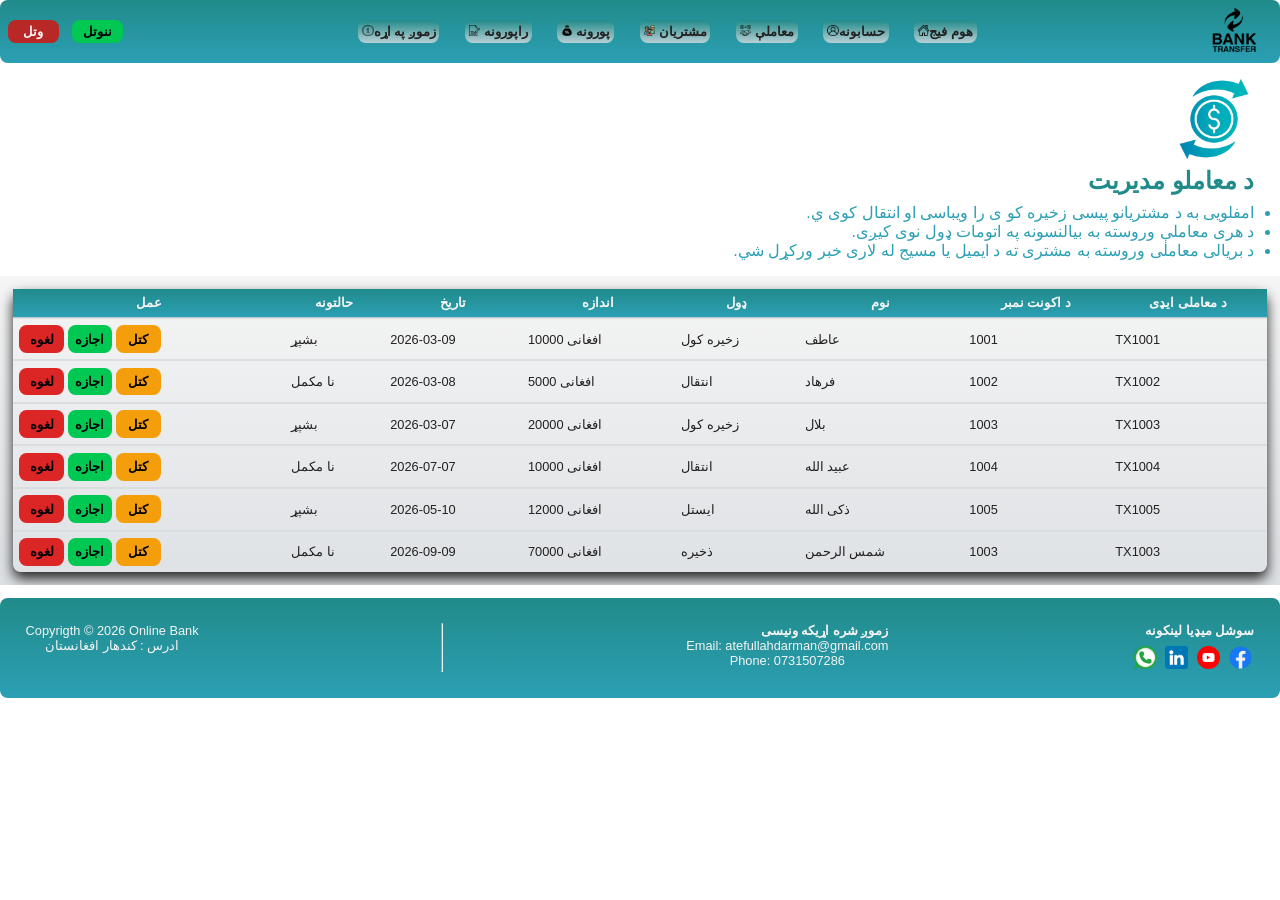
<file: transaction.html>
<!DOCTYPE html>
<html lang="ps" dir="rtl">
<head>
  <meta charset="UTF-8">
  <link rel="shortcut icon" href="./images/1.png"type="image/x-icon">
  <meta name="description" content="this is bank static and degital system ">
  <meta name="author" content="Atefullah">
  <meta name="keywords" content="bank,online,transactions,money,account,loan,icons,report,customer">
  <meta name="viewport" content="width=device-width, initial-scale=1.0">
  <title> بانک مدیریت سیسټم </title>
  <link rel="stylesheet" href="./Css/style.css">
  <link rel="stylesheet" href="./Css/transaction.css">
</head>
<body>
    <main>      
<!-- heder -->
    <header class="header">
    <nav class="nav">
      <!-- hambarger -->
    <input type="checkbox" id="menu-toggle">
    <label for="menu-toggle" class="menu-icon">&#9776;</label>

    <a href="index.html"><img src="./images/symbols.png" alt="logo" id="logo"></a>

    <ul class="menu">      
        <li><a href="index.html">هوم فیج<img src="./images/home.png" alt="home" class="icons"></a></li>
        <li><a href="account.html">حسابونه<img src="./images/user.png" alt="user" class="icons"></a></li>
        <li><a href="transaction.html">معاملې <img src="./images/transacti.png" alt="transaction" class="icons"></a></li>
        <li><a href="customers.html">مشتریان <img src="./images/cust.png" alt="customer" class="icons"></a></li>
        <li><a href="loans.html">پورونه <img src="./images/loane.png" alt="loan" class="icons"></a></li>
        <li><a href="reports.html">راپورونه <img src="./images/repo.png" alt="report" class="icons"></a></li>
        <li><a href="about_me.html">زموږ په اړه<img src="./images/info.png" alt="about" class="icons"></a></li>    
        
    </ul>
    <div class="buttons">
        <button class="btn" id="btn1"><b>ننوتل</b></button>
        <button class="btn" id="btn2"><b>وتل</b></button>
    </div> 
    
    </nav>
</header>

 <div class="li_transaction">
  <img src="./images/transfer.png" alt="user_accont photo" id="tran_photo">
  <h2> د معاملو مدیریت</h2>
  <ul>
      <li>امفلویی به د مشتریانو پیسی زخیره کو ی را ویباسی او انتقال کوی ي.</li>
      <li>د هری معاملې وروسته به بیالنسونه په اتومات ډول نوی کیږی.</li>
      <li>د بریالی معاملی وروسته به مشتری ته د ایمیل یا مسیج له لاری خبر ورکړل شي.</li>
  </ul>
 </div>
<section class="table-container">
  <table>
    <thead>
      <tr>
        <th>د معاملی ایډی</th>
        <th>د اکونت نمبر</th>
        <th>نوم</th>
        <th>ډول</th>
        <th>اندازه</th>
        <th>تاریخ</th>
        <th>حالتونه</th>
        <th>عمل</th>
      </tr>
      </thead>
      <tbody>

      <tr>
        <td>TX1001</td>
        <td>1001</td>
        <td>عاطف </td>
        <td>زخیره کول</td>
        <td>افغانی 10000</td>
        <td>2026-03-09</td>
        <td>بشپړ</td>
        <td>
          <button class="view-btn">کتل</button>
          <button class="approve-btn">اجازه</button>
          <button class="reject-btn">لغوه</button>
        </td>
      </tr>

      <tr>
        <td>TX1002</td>
        <td>1002</td>
        <td>فرهاد</td>
        <td>انتقال</td>
        <td>افغانی 5000</td>
        <td>2026-03-08</td>
        <td>نا مکمل</td>
        <td>
          <button class="view-btn">کتل</button>
          <button class="approve-btn">اجازه</button>
          <button class="reject-btn">لغوه</button>
        </td>
      </tr>
      <tr>
        <td>TX1003</td>
        <td>1003</td>
        <td>بلال</td>
        <td>زخیره کول</td>
        <td>افغانی 20000</td>
        <td>2026-03-07</td>
        <td>بشپړ</td>
        <td>
          <button class="view-btn">کتل</button>
          <button class="approve-btn">اجازه</button>
          <button class="reject-btn">لغوه</button>
        </td>
      </tr>
        <tr>
        <td>TX1004</td>
        <td>1004</td>
        <td>عبید الله</td>
        <td>انتقال</td>
        <td>افغانی 10000</td>
        <td>2026-07-07</td>
        <td>نا مکمل</td>
        <td>
          <button class="view-btn">کتل</button>
          <button class="approve-btn">اجازه</button>
          <button class="reject-btn">لغوه</button>
        </td>
      </tr>
      <tr>
        <td>TX1005</td>
        <td>1005</td>
        <td>ذکی الله</td>
        <td>ایستل</td>
        <td>افغانی 12000</td>
        <td>2026-05-10</td>
        <td>بشپړ</td>
        <td>
          <button class="view-btn">کتل</button>
          <button class="approve-btn">اجازه</button>
          <button class="reject-btn">لغوه</button>
        </td>
      </tr>
      <tr>
        <td>TX1003</td>
        <td>1003</td>
        <td>شمس الرحمن</td>
        <td>ذخیره</td>
        <td>افغانی 70000</td>
        <td>2026-09-09</td>
        <td>نا مکمل</td>
        <td>
          <button class="view-btn">کتل</button>
          <button class="approve-btn">اجازه</button>
          <button class="reject-btn">لغوه</button>
        </td>
      </tr>
      </tbody>
    </table>
</section>

<!-- footer -->
<footer class="footer">
  <div class="Social_link">
    <h4>سوشل میډیا لینکونه</h4>   
    <ul>
      <a href="https://www.facebook.com/profile.php?id=61581411182010&mibextid=rS40aB7S9Ucbxw6v"><li class="icone"><img src="./images/communication.png" alt="facebook" class="imge"></li></a>
      <a href="https://youtube.com/@atefullahdarman2024?si=0NYU_P_U1NYrstaZ"><li class="icone"><img src="./images/youtube.png" alt="youtube" class="imge"></li></a>
      <a href="https://www.linkedin.com/in/atefullah-zafar-zoy-2a7019399?utm_source=share_via&utm_content=profile&utm_medium=member_android"><li class="icone"><img src="./images/linkedin.png" alt="linkedin" class="imge"></li></a>
      <a href="https://wa.me/93731597286"><li class="icone"><img src="./images/whatsapp.png" alt="whatsapp" class="imge"></li></a>
    </ul>
  </div>
  <div class="Contact">
    <h4>زموږ شره اړیکه ونیسی</h4> 
    <p id="footer_p">Email: atefullahdarman@gmail.com</p>
    <p id="footer_p">Phone: 0731507286</p>
  </div>
  <hr>
  <div class="address">
  <p>Copyrigth © 2026 Online Bank</p>
  <p>ادرس : کندهار افغانستان</p>
  </div>
</footer>
</main>
</body>
</html>
</file>
<file: Css/style.css>
:root{
    --primary: #218b8a;
    --secondary: #2b9fb4;
    --accent: #00c853;
    --accent1:#15803d;
    --danger: #b72826;
    --red:#dc2626;
    --light: #f5f5f5;
    --dark: #212121;
    --gray:#d7dbdfd2;
    --orange1:#f59e0b;
    --orange2:#d97706;
    --radius: 0.6em;
    --transition: 0.3s ease;
}

*{
    margin: 0;
    padding: 0;
    box-sizing: border-box;    
}

body,button{
    font-size:0.8rem;
  font-family: 'Franklin Gothic Medium', 'Arial Narrow', Arial, sans-serif;
}

main{
    width: 100%;
}

/* header */
.header {
    background: linear-gradient(var(--primary),var(--secondary));
    color:var(--light);
    padding:0.6em;
    border-radius: 0.6em;
    position:sticky;
    top: 0;
    z-index: 1000;
  
}

.nav{
    display: flex;
    justify-content:space-between;
    align-items: center;
    flex-wrap: wrap;
    position: sticky;

}
.icons{
    width: 0.9em;
}
.menu{
    list-style: none;
    display: flex;
    justify-content: space-between;
    flex-direction:row;
    gap: 2em;
    
}

.menu li a {
    color:var(--dark);
    font-size: 1em;
    text-align: center;
    text-decoration: none;
    padding: 0.3em;
    font-weight: bold;
    transition: var(--transition);
    background: linear-gradient(var(--primary),var(--gray));
    border-radius: var(--radius);
}
.menu li a:hover{
    color:var(--dark);
    background:linear-gradient(var(--primary),var(--orange1));
    padding:0.3em;
    border-radius:var(--radius) ;
    
}

#logo{
    max-width: 3.5em;
    height: auto;
    margin-right: 1.2em;
    
}

.buttons{
    display: flex;
    align-items: center;
    gap: 1em;
  
}

#li_button a{
    background: none;
}
.btn{
    padding: 0.3em 0.5em;
    width: 4em;
    border: none;
    cursor: pointer;
    border-radius: var(--radius);
    transition: var(--transition);
}

#btn1{
    background: var(--accent);
}

#btn2{
    background: var(--danger);
    color: var(--light);
}

.btn:hover{
    transform: translateY(-0.2em);
    opacity: 0.9;
}

/* hero */
.hero {
    background-image: url(../images/hero.png);
    background-position:center;
    background-size:cover;
    color: var(--light);
    padding:1.5em;
    display: flex;
    align-items: center;
    justify-content: space-between;
    gap: 2em;
    margin-top: 0.6em;
    border-radius: 0.6em;
}

.hero-text {
    max-width: 40%;
    background:linear-gradient(var(--primary),var(--secondary));
    padding: 1em;
    opacity: 0.8;
    border-radius: var(--radius);
    font-size:1em;
    animation: fadeIn 1s ease;
    
}

@keyframes fadeIn{
    from{
        opacity: 0;
        transform: translateY(1em);
    }
    to{
        opacity: 1;
        transform: translateY(0);
    }
}
.hero-buttons{
    display: flex;
    gap: 1.3em;
    justify-content: center;
    margin-top: 1em;
}
#buttone{
    transition: var(--transition);
    cursor: pointer;
}
.hero-buttons .primary_butt{
    padding: 0.6em;
    border-radius: var(--radius);
    color:var(--light);
    background:linear-gradient(var(--primary),var(--accent));
    border: 2px solid var(--gray);
    transform: scale(1.05);
    
}

.hero-buttons .secondary_butt{
    padding: 0.6em;
    border-radius: var(--radius);
    background: none; 
    color: var(--light);
    border: 2px solid var(--gray);
    transform: scale(1.05);
}

.hero-buttons .secondary_butt:hover{
    background:linear-gradient(var(--accent),var(--primary));
}

.hero-image img{
    width: 15em;
    height: auto;
    border-radius: var(--radius);
    transition: var(--transition);
    filter:opacity(0.6);
}

.hero-image img:hover{
    transform: scale(1.05);
}

/* section title */
.section-title {
    text-align: center;
    color: var(--primary);
    margin: 1.5em 0;
}

/* services */
.grid_contener {
    width: 100%;
    display: grid;
    grid-template-columns: repeat(3, 1fr);
    gap: 1.5em;
    padding: 1em;
}

.card{
    display: flex;
    flex-direction: column;
    background:linear-gradient(var(--primary),var(--light));
    border-radius: var(--radius);
    padding: 1.4em;
    align-items: center;
    gap: 0.8em;
    box-shadow: 0 0.3em 0.4em var(--dark);
    transition: var(--transition);
}

.card:hover{
    transform: translateY(-0.5em);
    box-shadow: 0 0.6em 1em var(--dark);
}

.card img{
    width:10em;
    border-radius: var(--radius);
}

/* section declear */
.photo_headder{
    width: 100%;
    height: auto;
   border-radius: var(--radius);
    
    
}
.declere{
    display: flex;
    flex-wrap: wrap;
    justify-content: space-between;
    background:linear-gradient(var(--primary),var(--gray)) ;
    padding: 1.4em;
    margin-top: 0;
    margin-bottom: 0;
    border-radius: var(--radius);
}
.section_photo_img{
    background: var(--primary);
    border-radius: var(--radius);
    margin: 0.8em;
    box-shadow: 0em 0.2em 0.4em var(--dark);
}
.crick_photo{
    width: 9em;
    gap: 2em;
    transition: var(--transition);

}
.crick_photo:hover{
    transform: scale(0.9);
}
#Features_Button{
    background:linear-gradient(var(--primary),var(--gray));
    padding: 0.5em;
    color:var(--dark);
    border-radius: var(--radius);
    cursor: pointer;
    
}

#Features_Button:hover{
    background:linear-gradient(var(--gray),var(--danger));
    transition: var(--transition);
}
    /* video section */
.video_contener{
    position: relative;
    width: 100%;
    max-width: 100%;
    padding: 1em;
    /* border: 2px solid green; */
    margin: 0;
    padding: 0;
    box-sizing: border-box;

    
}

.video_contener video{
    width: 100%;
    max-height:400px;
    border-radius: var(--radius);
    background:linear-gradient(var(--primary),var(--dark));
}

/* customer opinion */
.customer_opinion{
    width: 100%;
    display: grid;
    background-color: var(--primary);
    grid-template-columns: repeat(4, 1fr);
    text-align: center;
    align-items: center;
    gap: 1.5em;
    padding: 1em;
    border-radius: var(--radius);
    margin-bottom: 1em;
}

.opinion_card{
    display: flex;
    flex-direction: column;
    background:linear-gradient(var(--primary),var(--gray));
    border-radius: var(--radius);
    padding: 1em;
    color: var(--dark);
    align-items:center;
    box-shadow: 0 0.3em 0.6em var(--dark);
    transition: var(--transition);
    /* margin-top: 5em; */
   
}

.opinion_card:hover{
    transform: translateY(-0.5em);
    box-shadow: 0 0.6em 1em var(--dark);
}
.cuostomer_photo{
    width:10em;
    height: 10em;
    border-radius: 5em;
}
.cust{
    color: var(--danger);
    
}
.customer_name{
    color: var(--orange2);
}
.h2_div{
    display: flex;
    flex-direction: column;
    align-items: center;
}
.h2_opinia{
    text-align: center;
    margin-top: 1em;
    border-radius: 0 var(--radius);
    background: var(--primary);
    display:inline-block;
    align-items: center;
}
/* FAQ */
.FAQ_Section {
    padding:2em;
    background:linear-gradient(var(--primary),var(--secondary));
    color: var(--light);
    border-radius: 0.6em;
    margin-bottom:1em ;
}
.h2_des{
    text-align: center;
    
}
.FAQ{
    display: flex;
    justify-content:center;
    gap: 2em;
    flex-wrap: wrap;
}

.faq-item h3{
    color: var(--dark);
}

.content p{
    color: var(--light);
}
/* footer */
.footer {
    display: flex;
    justify-content: space-between;
    background:linear-gradient(var(--primary),var(--secondary));
    color:var(--light);
    padding: 2em;
    flex-wrap: wrap;
    gap: 1em;
    border-radius: 0.6em;
}

.imge{
    width: 1.8em;
    margin-top: 0.6em;
}
.icone{
    display: inline;
    margin: 0.2em;
    
}

#footer_p{
    text-align:center;
}
.address{
    display: flex;
    flex-direction: column;
    align-items: center;
}
/* Hamburger menu */
.menu-icon {
    display: none;
    font-size: 2em;
    cursor: pointer;
    color: var(--light);
}

#menu-toggle {
    display: none;
}

/* responsive */
/* tab */

@media (max-width: 60em) {
    .grid_contener {
        grid-template-columns: repeat(2, 1fr);
    }

    .hero {
        
        flex-direction: column;
        text-align: center;
        flex-wrap: wrap;
    }

    .hero-text {
        max-width: 100%;
    }

    .menu{
        display:flex;
        
    }
    .customer_opinion{
        grid-template-columns: repeat(2,1fr);
    }
    .demo_video{
       grid-template-columns: repeat(2,1fr); 
    }
}

/* mob */
@media (max-width: 35em) {
    .menu{
        flex-direction: column;
        gap: 1em;
    }

    .grid_contener {
        grid-template-columns: 1fr;
    }
    /*hambarger menu */
    .menu-icon {
        display: block;
    }

    .menu {
        display: none;
        width: 100%;
        flex-direction: column;
        text-align: center;
        padding: 1em 0;
    }
    .buttons{
        display: none;
    }
     
    #menu-toggle:checked ~ .menu,#menu-toggle:checked ~.buttons {
        display: flex;
    }
     
    .customer_opinion{
        grid-template-columns: repeat(1,1fr);
    }
    #logo{
        width: 3em;
    }

    .buttons {
        width: 100%;
        justify-content: center;
        margin-top: 0.5em;
    }

    .footer {
        flex-direction: column;
        text-align: center;
    }

    .hero-image img{
        width: 12em;
        height: 12em;
    }
}
</file>
<file: Css/about.me.css>
:root{
    
   --primary: #218b8a;
    --secondary: #2b9fb4;
    --accent: #00c853;
    --accent1:#15803d;
    --danger: #b72826;
    --red:#dc2626;
    --light: #f5f5f5;
    --dark: #212121;
    --gray:#d7dbdfd2;
    --orange1:#f59e0b;
    --orange2:#c76f0a;
    --radius: 0.6em;
    --transition: 0.3s ease;
}

.section_about{
    padding: 2em;
    width: 100%;
    display: flex;
    flex-direction: column;
    flex-wrap: wrap;
    background:linear-gradient(var(--gray),var(--light));
    border-radius: var(--radius);
    gap: 0.6em;
    word-spacing: 0.1em;
    margin-top: 0.5em;
    margin-bottom: 0.5em;
    font-size:medium;
}

.table-container{
    width: 100%;
    display: flex;
    flex-wrap: wrap;
    background:linear-gradient(var(--gray),var(--light));
    padding:1em;
    margin-bottom: 1em;
    overflow-x: auto;
    
}
table{
  font-size:1em;
  width:100%;
  border-collapse:collapse;
  box-shadow: 0em 0.5em 1em var(--dark);
  border-radius:var(--radius);
}

th{
    padding: 0.5em 0.5em;
    font-weight: bold;
    background:linear-gradient(var(--primary),var(--secondary));
    color:var(--light);
    
}
td{
  padding:0.5em 0.5em;
  text-align:left;
  color: var(--dark);
  border-right:2px solid var(--gray) ;
  border-top:2px solid var(--gray);
  text-align: center;
}

tr:hover{
  background:var(--gray);
}
h2{
    color: var(--primary);
}
.h2_p{
    color: var(--dark);
}
h3{
    color: var(--primary);
}

ul h4{
    color: var(--primary);
}
ul li{
    color: var(--dark);
}
</file>
<file: Css/account.css>
:root{
   --primary: #218b8a;
    --secondary: #2b9fb4;
    --accent: #00c853;
    --accent1:#15803d;
    --danger: #b72826;
    --red:#dc2626;
    --light: #f5f5f5;
    --dark: #212121;
    --gray:#d7dbdfd2;
    --orange1:#f59e0b;
    --orange2:#c76f0a;
    --radius: 0.6em;
    --transition: 0.3s ease;
}

/* table */
.table-container{
    
    width: 100%;
    display: flex;
    flex-wrap: wrap;
    gap: 0.4em;
    background:linear-gradient(var(--light),var(--gray));
    padding:1em;
    margin-bottom: 1em;
    overflow-x: auto;
}

#accout_photo{
    width: 5em;
    height: auto;
}
.h2_button_li{
    padding: 1em;
    color: var(--primary);
    font-size:medium;
    margin-right: 0.7em;
    display: flex;
    flex-direction:column;
    gap: 0.5em;
    flex-wrap: wrap;
}

.h2_button_li ul li{
    color: var(--secondary);
}
table{
  font-size:1em;
  width:100%;
  border-collapse:collapse;
  box-shadow: 0em 0.5em 1em var(--dark);
  border-radius:var(--radius);
}

th{
    padding: 0.5em 0.5em;
    font-weight: bold;
    background:linear-gradient(var(--primary),var(--secondary));
    color:var(--light);
    
}
td{
  padding:0.5em 0.5em;
  text-align:left;
  color: var(--dark);
  border-top:2px solid var(--gray);
}

tr:hover{
  background:var(--gray);
}

.add-btn{
    padding: 0.5em;
    border: none;
    border-radius: var(--radius);
    width: 10em;
    cursor: pointer;
    background:linear-gradient(var(--accent),var(--secondary));

}
.add-btn:hover{
    background:var(--accent1);
}

.edit-btn{
    padding: 0.5em;
    border: none;
    background:var(--orange1);
    width: 3.5em;
    border-radius: var(--radius);
    cursor: pointer;
    font-weight: bold;
}
.edit-btn:hover{
    background:var(--orange2);
}

.delete-btn{
    padding: 0.5em;
    border: none;
    border-radius: var(--radius);
    width: 3em;
    background:var(--red);
    width: 3.5em;
    cursor: pointer;
    font-weight:bold;
}
.delete-btn:hover{
    background:var(--danger);
}
</file>
<file: Css/customers.css>
:root{
   --primary: #218b8a;
    --secondary: #2b9fb4;
    --accent: #00c853;
    --accent1:#15803d;
    --danger: #b72826;
    --red:#dc2626;
    --light: #f5f5f5;
    --dark: #212121;
    --gray:#d7dbdfd2;
    --orange1:#f59e0b;
    --orange2:#c76f0a;
    --radius: 0.6em;
    --transition: 0.3s ease;
}
h2{
    color: var(--primary);
}
.section_customers{
     display: flex;
    flex-direction: column;
    flex-wrap: wrap;
    color: var(--secondary);
    font-size:medium;
    list-style-type: none;
    padding: 1em;
    padding-right: 1.6em;
    gap: 0.5em;
}
/* table */
.table-container{
    width: 100%;
    display: flex;
    flex-wrap: wrap;
    gap: 0.4em;
    background:linear-gradient(var(--light),var(--gray));
    padding:1em;
    margin-bottom: 1em;
    overflow-x: auto;
}


#customers{
    width: 5em;
    height: auto;
}

table{
    font-size:1em;
    width:100%;
    border-collapse:collapse;
    box-shadow: 0em 0.5em 1em var(--dark);
    border-radius:var(--radius);
}

th{
    padding: 0.5em 0.5em;
    font-weight: bold;
    background:linear-gradient(var(--primary),var(--secondary));
    color:var(--light);
    
}
td{
  padding:0.5em 0.5em;
  text-align:left;
  color: var(--dark);
  border-top:2px solid var(--gray);
}

tr:hover{
  background:var(--gray);
}


.edit-btn{
    padding: 0.5em;
    border: none;
    background:var(--orange1);
    width: 3.5em;
    border-radius: var(--radius);
    cursor: pointer;
    font-weight: bold;
}
.edit-btn:hover{
    background:var(--orange2);
}

.delete-btn{
    padding: 0.5em;
    border: none;
    border-radius: var(--radius);
    width: 3em;
    background:var(--red);
    width: 3.5em;
    cursor: pointer;
    font-weight:bold;
}
.delete-btn:hover{
    background:var(--danger);
}

.copy-btn{
    padding: 0.5em;
    border: none;
    border-radius: var(--radius);
    width: 3em;
    background:var(--accent);
    width: 3.5em;
    cursor: pointer;
    font-weight:bold;
}
.copy-btn:hover{
    background:var(--accent1);
}
</file>
<file: Css/loans.css>
:root{
   --primary: #218b8a;
    --secondary: #2b9fb4;
    --accent: #00c853;
    --accent1:#15803d;
    --danger: #b72826;
    --red:#dc2626;
    --light: #f5f5f5;
    --dark: #212121;
    --gray:#d7dbdfd2;
    --orange1:#f59e0b;
    --orange2:#c76f0a;
    --radius: 0.6em;
    --transition: 0.3s ease;
}

h2{
    color: var(--primary);
}
.loan_section{
    display: flex;
    flex-direction: column;
    flex-wrap: wrap;
    color: var(--secondary);
    font-size:medium;
    list-style-type: none;
    padding: 1em;
    padding-right: 1.6em;
    gap: 0.5em;
}

#loan{
    width: 5em;
    height: auto;
}
.table-container{
    width: 100%;
    display: flex;
    flex-wrap: wrap;
    gap: 0.4em;
    background:linear-gradient(var(--light),var(--gray));
    padding:1em;
    margin-bottom: 1em;
    overflow-x: auto;
}


table{
  font-size:1em;
  width:100%;
  border-collapse:collapse;
  box-shadow: 0em 0.5em 1em var(--dark);
  border-radius:var(--radius);
  
}

th{
    padding: 0.5em 0.5em;
    font-weight: bold;
    background:linear-gradient(var(--primary),var(--secondary));
    color:var(--light);
    
}
td{
  padding:0.5em 0.5em;
  text-align:left;
  color: var(--dark);
  border-top:2px solid var(--gray);
  
}

tr:hover{
  background:var(--gray);
}

.approve-btn{
    padding: 0.5em;
    border: none;
    background:var(--orange1);
    width: 3.5em;
    border-radius: var(--radius);
    cursor: pointer;
    font-weight: bold;
}
.approve-btn:hover{
    background:var(--orange2);
}

.reject-btn{
    padding: 0.5em;
    border: none;
    border-radius: var(--radius);
    width: 3em;
    background:var(--red);
    width: 3.5em;
    cursor: pointer;
    font-weight:bold;
}
.reject-btn:hover{
    background:var(--danger);
}

.view-btn{
    padding: 0.5em;
    border: none;
    border-radius: var(--radius);
    width: 3em;
    background:var(--accent);
    width: 3.5em;
    cursor: pointer;
    font-weight:bold;
}
.view-btn:hover{
    background:var(--accent1);
}
</file>
<file: Css/reports.css>
:root{
   --primary: #218b8a;
    --secondary: #2b9fb4;
    --accent: #00c853;
    --accent1:#15803d;
    --danger: #b72826;
    --red:#dc2626;
    --light: #f5f5f5;
    --dark: #212121;
    --gray:#d7dbdfd2;
    --orange1:#f59e0b;
    --orange2:#c76f0a;
    --radius: 0.6em;
    --transition: 0.3s ease;
}

#report_photo{
    width: 5em;
    height: auto;
}

.report{
    padding: 1.4em;
    font-size:medium;
}

.report h2{
    color: var(--primary);
}

.report ul li{
    color: var(--secondary);
}
.cards{
    width: 100%;
    height: auto;
    display: flex;
    flex-direction:row;
    gap: 2em;
    justify-content:start;
    flex-wrap: wrap;
    margin-top: 1em;
    margin-bottom: 1em;
    padding:0.6em;
    border-radius: var(--radius);

}

.card{
    width: 15em;
}
#card_h2{
    text-align: center;
    color: var(--primary);
}

.card h3{
    color: var(--primary);
}

.card p{
    color: var(--secondary);
}

#card_photo{
    width: 4em;
}

#reportType{
    background:linear-gradient(var(--danger),var(--light));
    padding: 0.5em;
    border-radius: var(--radius);
    color:var(--dark);
    font-weight: bold;
}
#reportType option{
   background: var(--primary); 

}
.table-container{
    width: 100%;
    display: flex;
    flex-wrap: wrap;
    gap: 0.4em;
    background:linear-gradient(var(--light),var(--gray));
    padding:1em;
    margin-bottom: 1em;
    overflow-x: auto;
}

table{
  font-size:1em;
  width:100%;
  border-collapse:collapse;
  box-shadow: 0em 0.5em 1em var(--dark);
  border-radius:var(--radius);
}

th{
    padding: 0.5em 0.5em;
    font-weight: bold;
    background:linear-gradient(var(--primary),var(--secondary));
    color:var(--light);
    
}
td{
  padding:0.5em 0.5em;
  text-align:left;
  color: var(--dark);
  border-top:2px solid var(--gray);
}

tr:hover{
  background:var(--gray);
}

.view-btn{
    padding: 0.5em;
    border: none;
    background:var(--orange1);
    width: 3.5em;
    border-radius: var(--radius);
    cursor: pointer;
    font-weight: bold;
}

.view-btn:hover{
    background:var(--orange2);
}

.export-btn{
    padding: 0.5em;
    width: 6em;
    border: none;
    background:var(--accent);
    width: 3.5em;
    border-radius: var(--radius);
    cursor: pointer; 
    font-weight: bold;

}

.export-btn:hover{
    background: var(--accent1);
}

@media (max-width: 35em) {
    .cards{
        display: flex;
        justify-content: center;
    }
}
</file>
<file: Css/transaction.css>
:root{
   --primary: #218b8a;
    --secondary: #2b9fb4;
    --accent: #00c853;
    --accent1:#15803d;
    --danger: #b72826;
    --red:#dc2626;
    --light: #f5f5f5;
    --dark: #212121;
    --gray:#d7dbdfd2;
    --orange1:#f59e0b;
    --orange2:#d97706;
    --radius: 0.6em;
    --transition: 0.3s ease;
}
/* table */
.table-container{
    width: 100%;
    display: flex;
    flex-direction: column;
    flex-wrap: wrap;
    gap: 0.4em;
    background:linear-gradient(var(--light),var(--gray));
    padding:1em;
    margin-bottom: 1em;
    overflow-x: auto;
}
h2{
    color: var(--primary);
}
#tran_photo{
    width: 5em;
    height: auto;
}
.li_transaction{
    width: 100%;
    display: flex;
    flex-direction: column;
    flex-wrap: wrap;
    color: var(--secondary);
    font-size:medium;
    list-style-type: none;
    padding: 1em;
    padding-right: 1.6em;
    gap: 0.5em;
    
}

table{
  font-size:1em;
  width:100%;
  border-collapse:collapse;
  box-shadow: 0em 0.5em 1em var(--dark);
  border-radius:var(--radius);
}

td{
  padding:0.5em 0.5em;
  text-align:left;
  color: var(--dark);
  border-top:2px solid var(--gray);
}

th{

   background:linear-gradient(var(--primary),var(--secondary));
   padding: 0.5em 0.5em;
   font-weight: bold;
   color:var(--light);
   
}

tr:hover{
  background:var(--gray);
}

.view-btn{
    padding: 0.5em;
    border: none;
    background:var(--orange1);
    width: 3.5em;
    border-radius: var(--radius);
    cursor: pointer;
    font-weight: bold;
}
.view-btn:hover{
    background:var(--orange2);
}

.approve-btn{
    padding: 0.5em;
    width: 6em;
    border: none;
    background:var(--accent);
    width: 3.5em;
    border-radius: var(--radius);
    cursor: pointer; 
    font-weight: bold;
}
.approve-btn:hover{
    background:var(--accent1);
}

.reject-btn{
    padding: 0.5em;
    border: none;
    background:var(--red);
    width: 3.5em;
    border-radius: var(--radius);
    cursor: pointer; 
    font-weight: bold; 
}
.reject-btn:hover{
    background:var(--danger);
}
</file>
